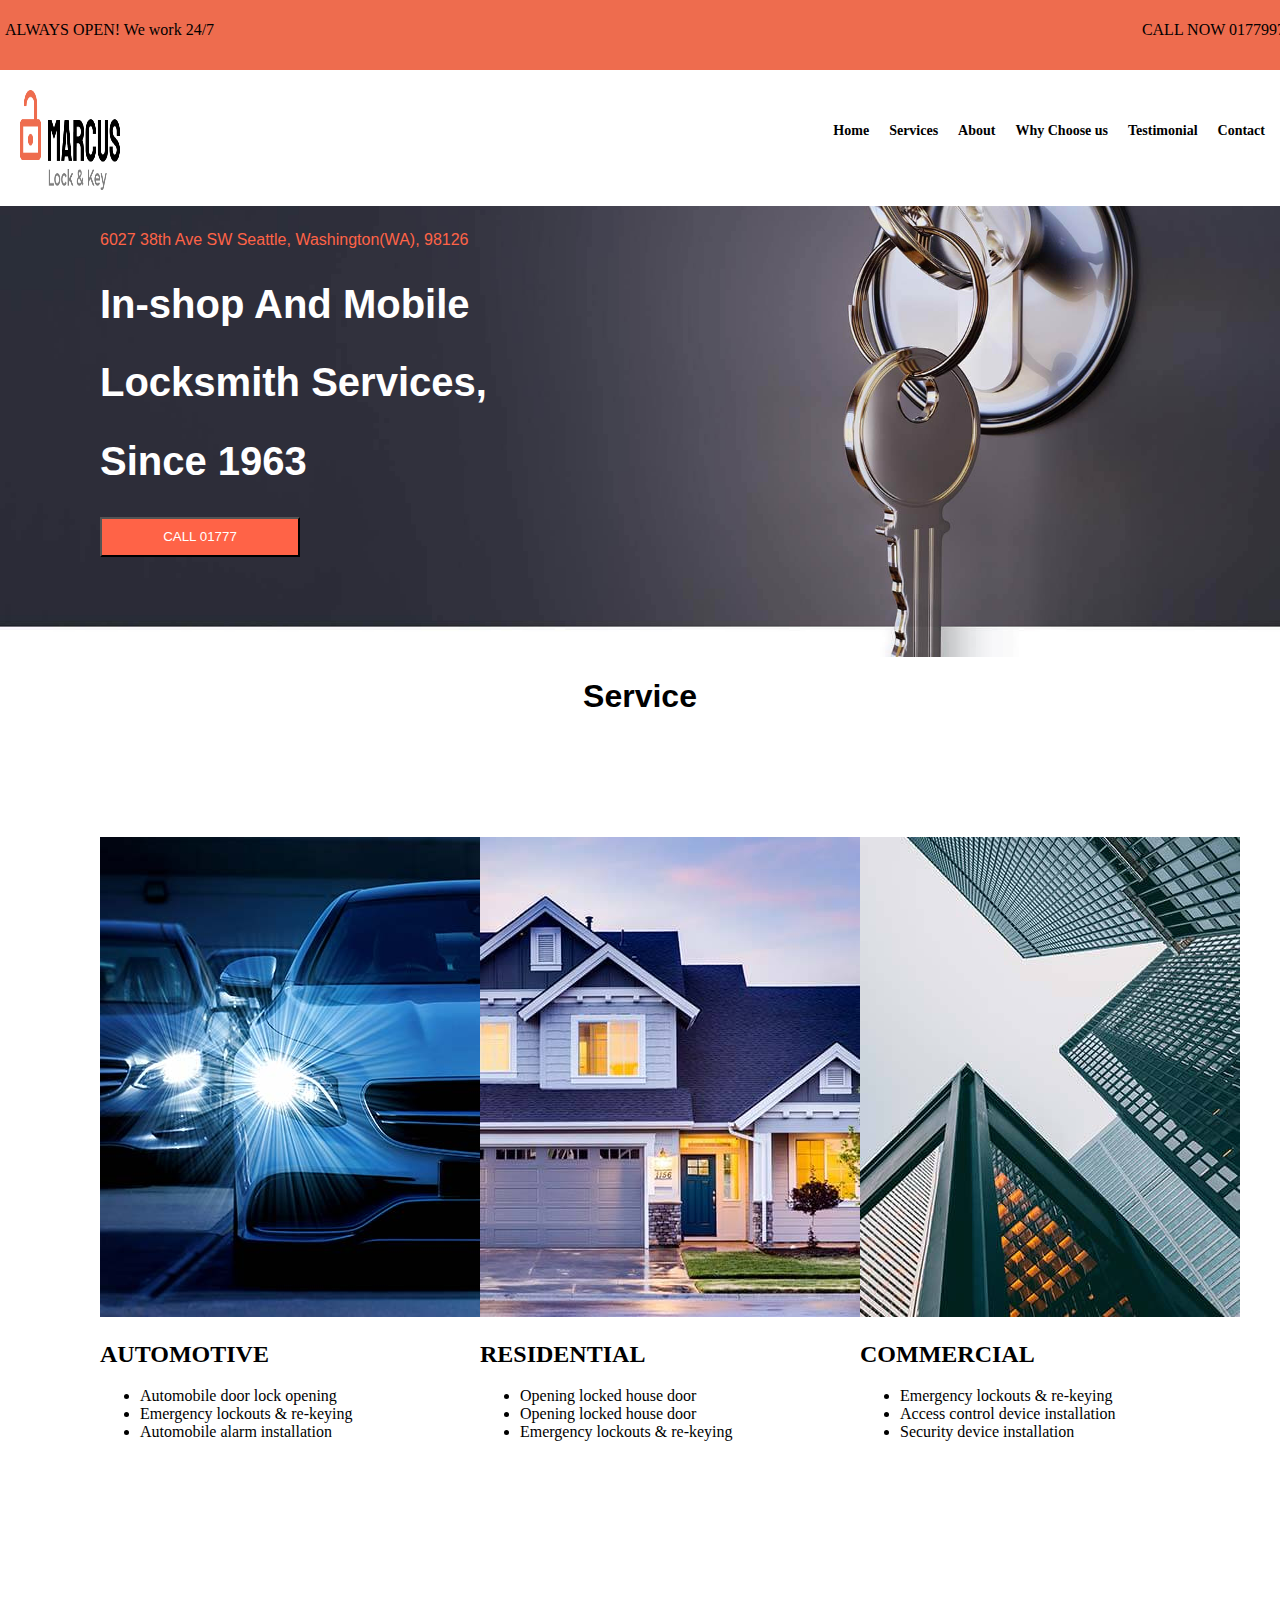
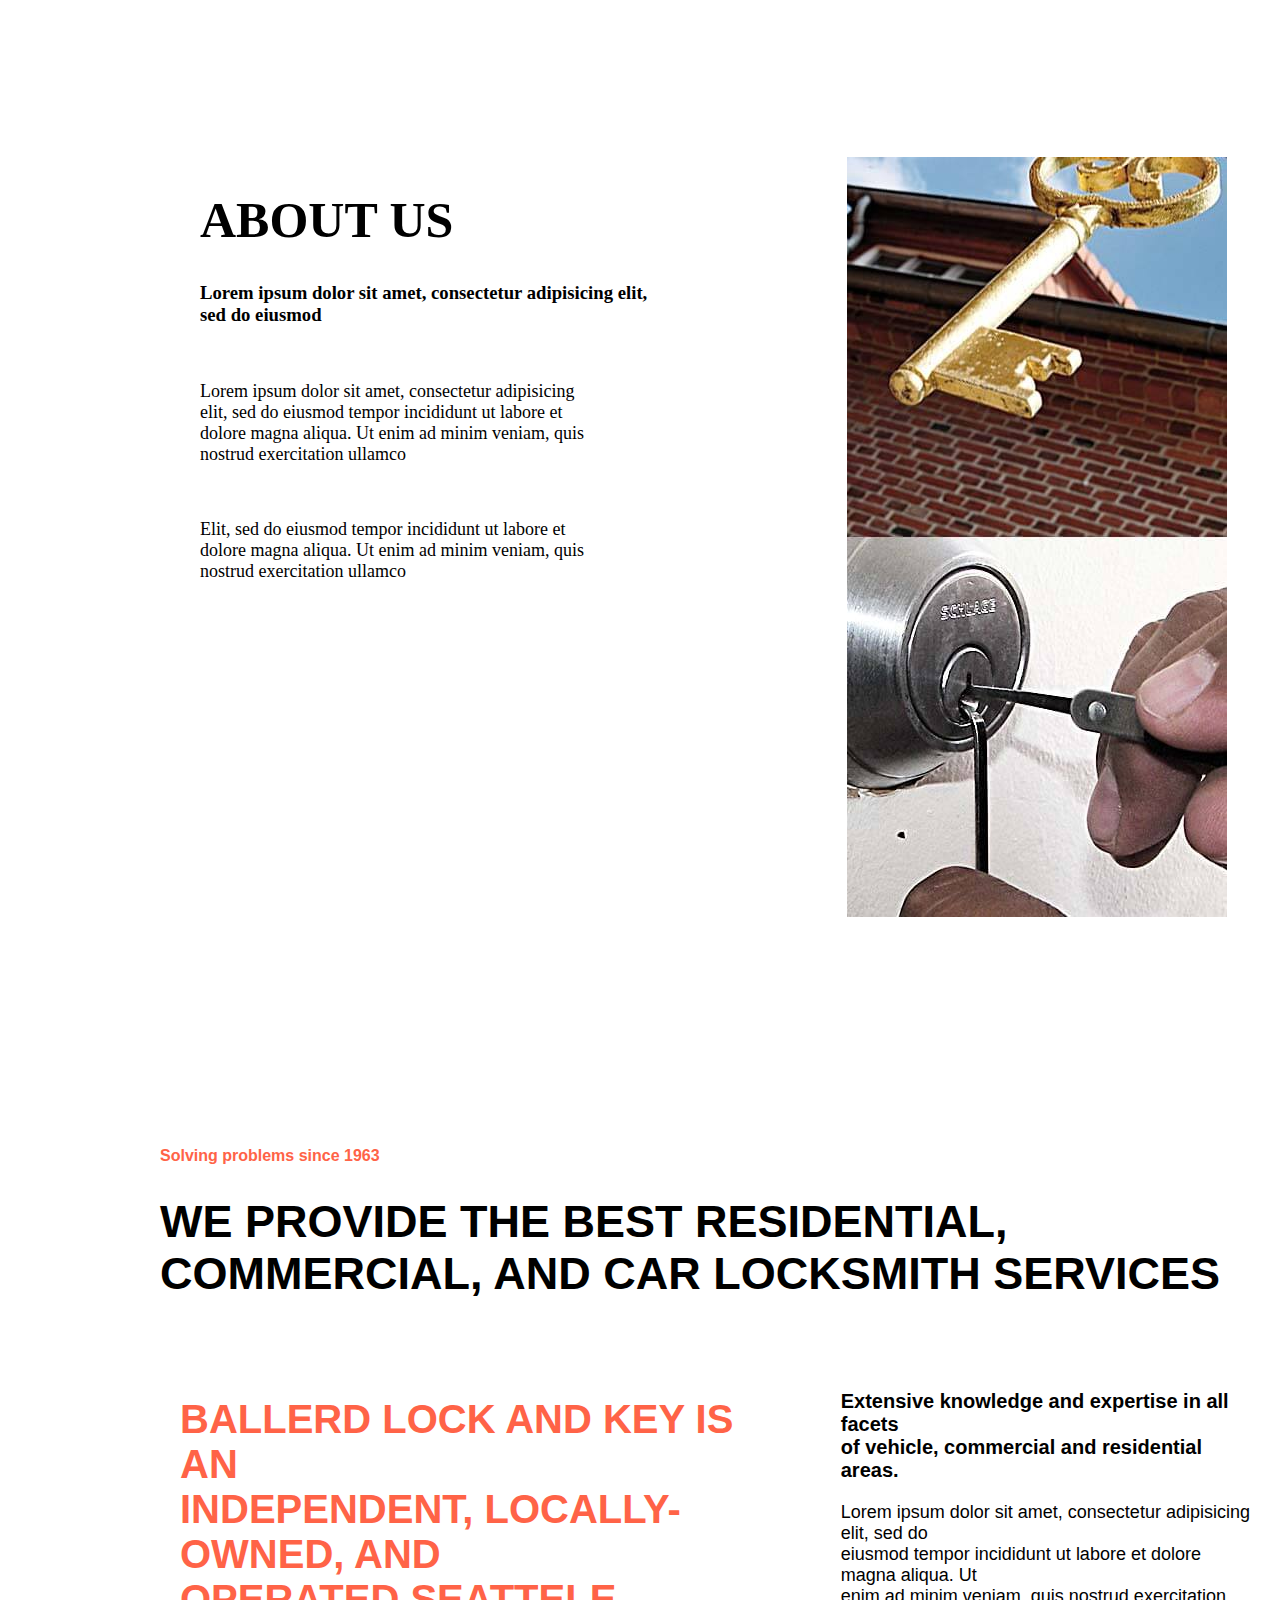
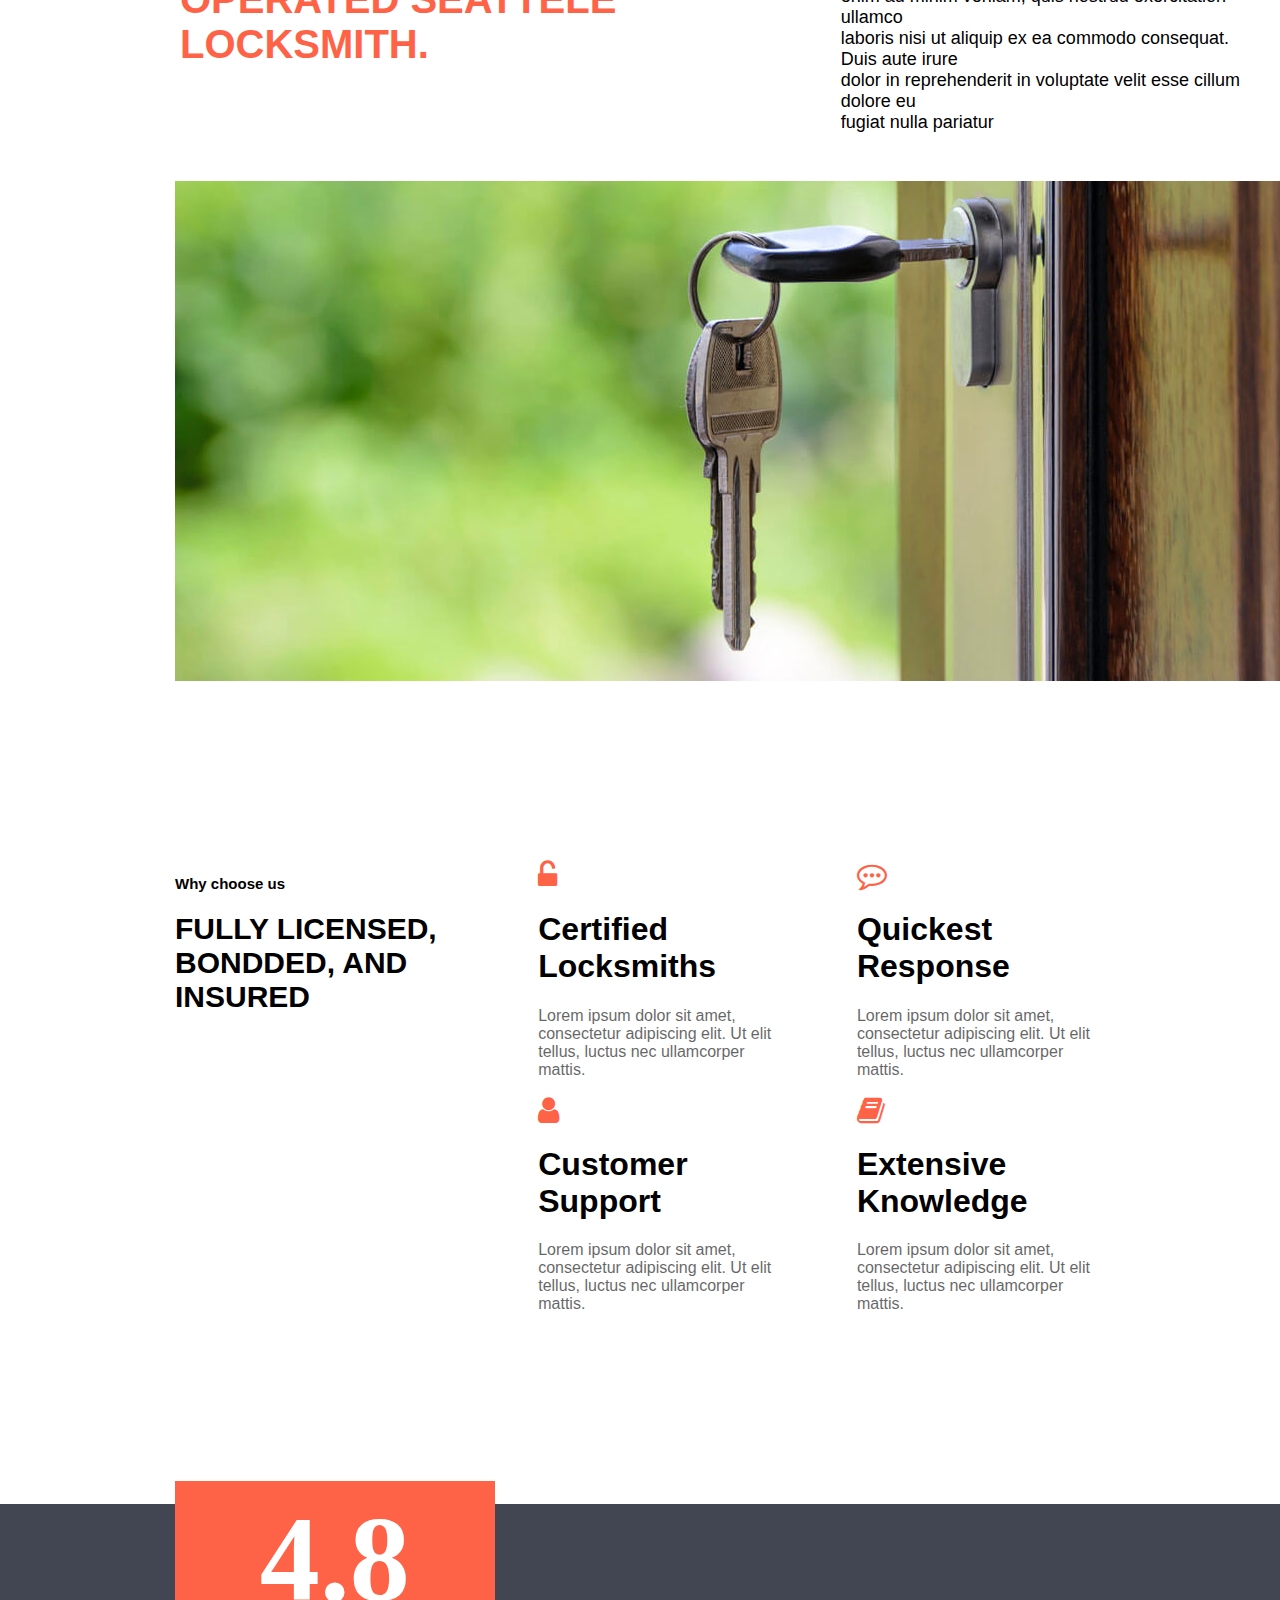
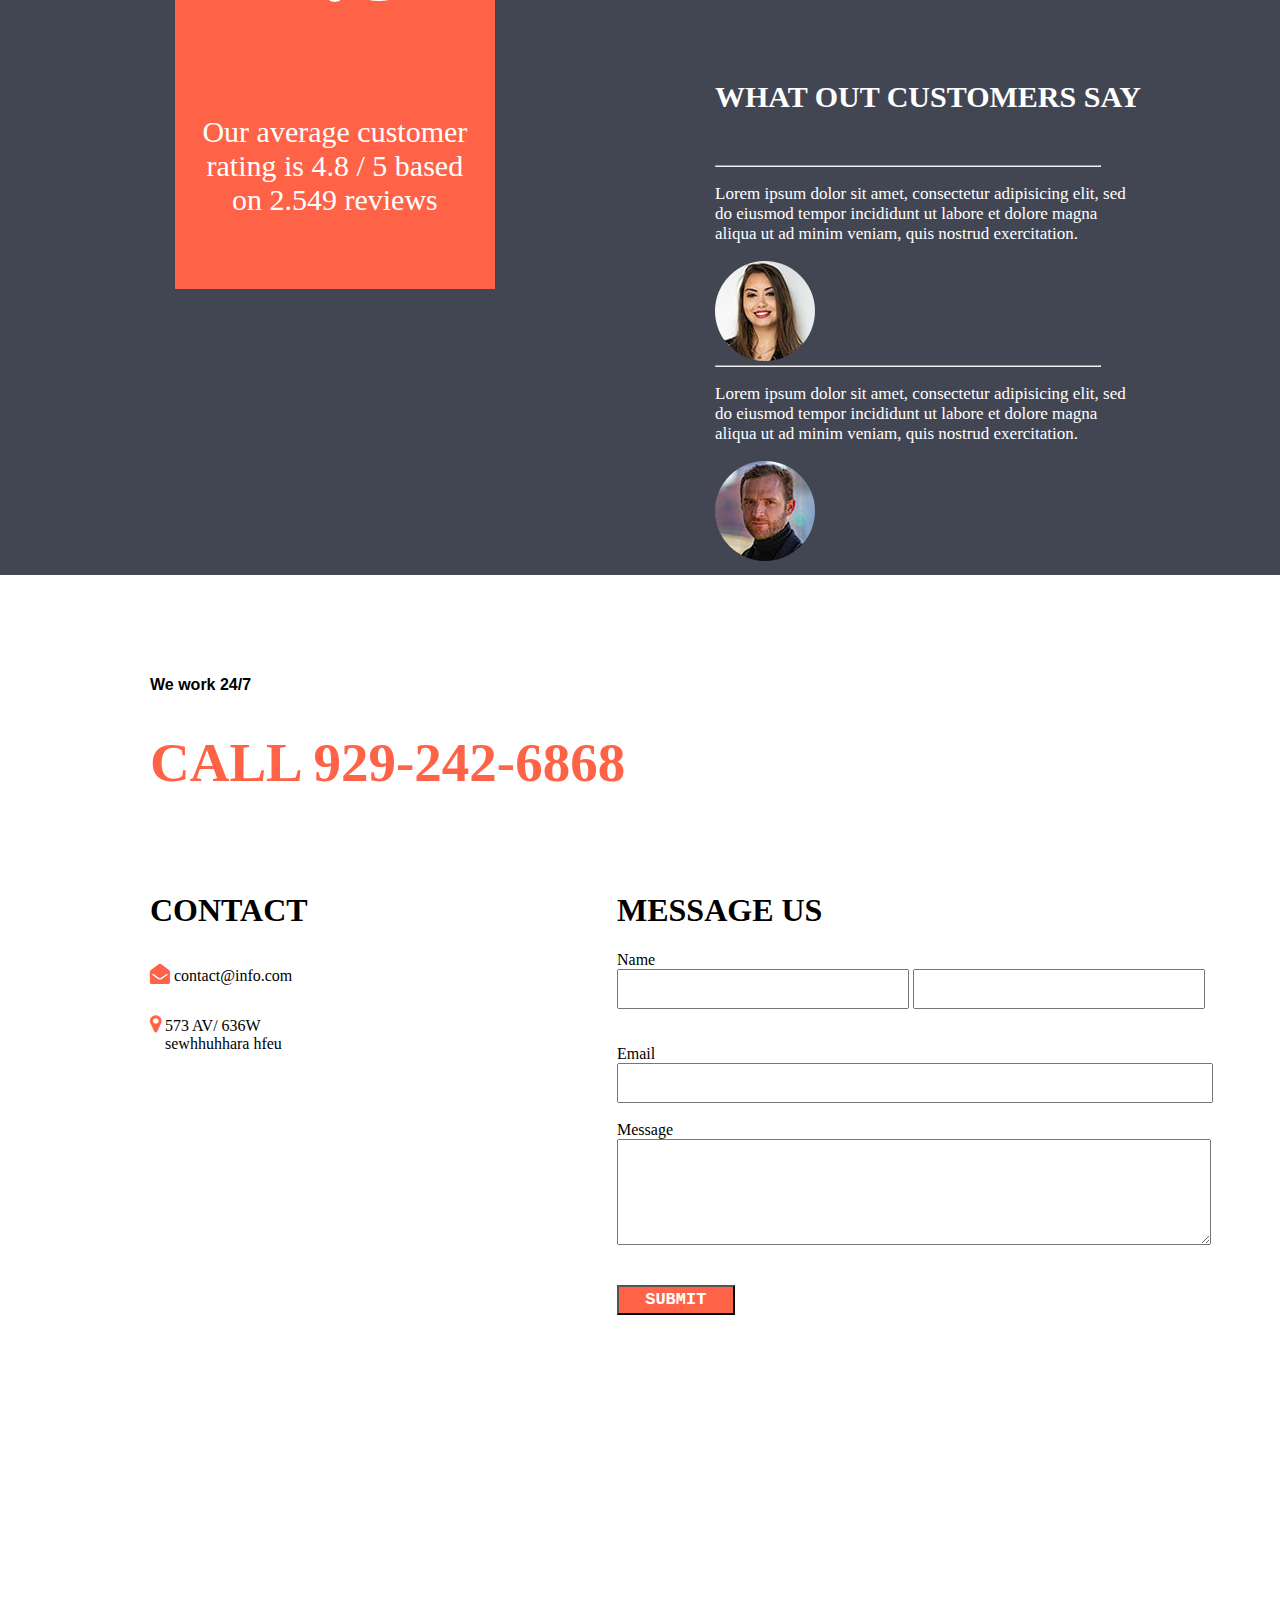
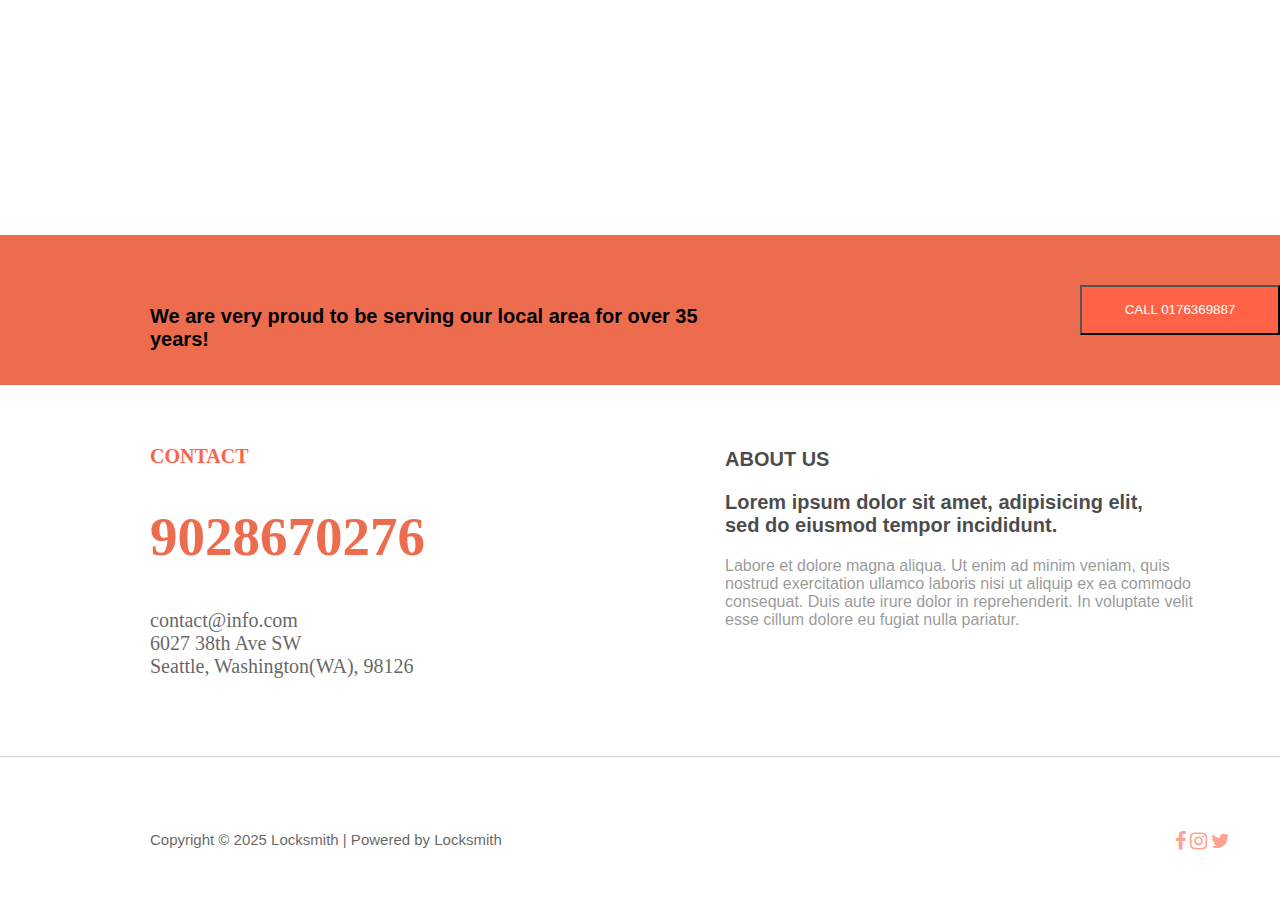
<file: index.html>
<!DOCTYPE html>
<html lang="en">
<head>
    <meta charset="UTF-8">
    <meta name="viewport" content="width=device-width, initial-scale=1.0">
    <link rel="stylesheet" href="css/style.css">
    <link rel="stylesheet" href="https://cdnjs.cloudflare.com/ajax/libs/font-awesome/4.7.0/css/font-awesome.min.css">
    <title>Locksmith</title>
</head>
<body>
     <section>
        <div class="header">
            <div class="header_left">
                <p>ALWAYS OPEN! We work 24/7</p>
            </div>
            <div class="header_right">
                <p>CALL NOW 0177997</p>
            </div>
        </div>
     </section>
     <section>
        <div class="nav_bar">
            <div class="logo">
                <img src="images/logo-retina-01-free-img.png" alt="logo">
            </div>
            <div class="menu">
                <ul>
                    <li><a href="">Home</a></li>
                    <li><a href="">Services</a></li>
                    <li><a href="">About</a></li>
                    <li><a href="">Why Choose us</a></li>
                    <li><a href="">Testimonial</a></li>
                    <li><a href="">Contact</a></li>
                </ul>
            </div>
        </div>
     </section>
     <section>
        <div class="banar">
            <p>6027 38th Ave SW
             Seattle, Washington(WA),
             98126</p>
            <h2>
                In-shop And Mobile
                 <h2>Locksmith Services,</h2>
                 <h2>Since 1963</h2>
            </h2>
            <div class="buton">
                <button>CALL 01777</button>
            </div>
        </div>
     </section>
     <section>
        <div class="service_title">
            <h1>Service</h1>
          </div> 
        <div class="service">
           
            
            <div class="service_one">
                
                <div class="service_one_image">
                    <img src="images/services-01.jpg">
                </div>
                <div class="service_one_text">
                 <h2> AUTOMOTIVE</h2>
                 <ul> 
                     <li>Automobile door lock opening</li>
                     <li> Emergency lockouts & re-keying</li>
                     <li> Automobile alarm installation</li>
                 </ul>
                </div>
            </div>
            <div class="service_two">
                <div class="service_two_image">
                    <img src="images/services-02.jpg">
                </div>
                <div class="service_two_text">
                 <h2> RESIDENTIAL</h2>
                 <ul> 
                     <li> Opening locked house door</li>
                     <li> Opening locked house door</li>
                     <li> Emergency lockouts & re-keying</li>
                 </ul>
                </div>
            </div>
            <div class="service_three">
                <div class="service_three_image">
                    <img src="images/services-03.jpg">
                </div>
                <div class="service_three_text">
                 <h2> COMMERCIAL</h2>
                 <ul> 
                     <li> Emergency lockouts & re-keying</li>
                     <li> Access control device installation</li>
                     <li> Security device installation</li>
                 </ul>
                </div>
            </div>	
          </div>
     </section>
     <section>
        <div class="about">
            <div class="left">
                <h1>ABOUT US</h1>
                <h3><span>Lorem ipsum dolor sit amet, consectetur adipisicing  elit, <br> sed do eiusmod</span></h4><br>
                <p>Lorem ipsum dolor sit amet, consectetur adipisicing <br> elit, sed do eiusmod tempor
                 incididunt ut labore et <br> dolore magna aliqua. Ut enim ad minim veniam,
                 quis <br> nostrud exercitation ullamco</p><br>
                 <p>Elit, sed do eiusmod tempor incididunt ut labore et <br> dolore magna aliqua. Ut enim ad minim veniam,
                 quis <br> nostrud exercitation ullamco</p>
            </div>
            <div class="right">
                <img src="images/about-img.jpg" alt="about">
            </div>
        </div>
     </section>
     <section>
        <div class="solving">
            <p>Solving problems since 1963</p>
            <h1>WE PROVIDE THE BEST RESIDENTIAL,<br> COMMERCIAL, AND CAR LOCKSMITH SERVICES</h1>
        </div>
     </section>
     <section class="a">
        <div class="super">
            <div class="super_left">
                <h1>BALLERD LOCK AND KEY IS AN <br> INDEPENDENT, LOCALLY-OWNED, AND <br> OPERATED SEATTELE LOCKSMITH.</h1>
            </div>
            <div class="super_right">
             <h3>Extensive knowledge and expertise in all facets <br> of vehicle, commercial and residential areas.</h3>
             <p>Lorem ipsum dolor sit amet, consectetur adipisicing elit, sed do <br> eiusmod tempor incididunt ut labore et dolore magna aliqua. Ut <br> enim ad minim veniam, quis nostrud exercitation ullamco <br> laboris nisi ut aliquip ex ea commodo consequat. Duis aute irure <br> dolor in reprehenderit in voluptate velit esse cillum dolore eu <br> fugiat nulla pariatur</p>
            </div>
        </div>
        <img src="images/about.jpg" alt="about">
     </section>
     <section>
        <div class="best">
            <div class="best_left">
                <p>Why choose us</p>
                <h1>FULLY LICENSED, <br> BONDDED, AND INSURED</h1>
            </div>
            <div class="best_mid">
                <i class="fa fa-unlock-alt" style="font-size:30px;color:tomato"></i>
                <h1>Certified Locksmiths</h1>
                <p>Lorem ipsum dolor sit amet,<br> consectetur adipiscing elit. Ut elit <br> tellus, luctus nec ullamcorper <br> mattis.</p>
                <i class="fa fa-user" style="font-size:30px;color:tomato"></i>
                <h1>Customer Support</h1>
                <p>Lorem ipsum dolor sit amet, <br> consectetur adipiscing elit. Ut elit <br> tellus, luctus nec ullamcorper <br> mattis.</p>
            </div>
            <div class="best_right">
                <i class="fa fa-commenting-o" style="font-size:30px;color:tomato"></i>
                <h1>Quickest Response</h1>
                <p>Lorem ipsum dolor sit amet,<br> consectetur adipiscing elit. Ut elit <br> tellus, luctus nec ullamcorper <br> mattis.</p>
                <i class="fa fa-book" style="font-size:30px;color:tomato"></i>
                <h1>Extensive Knowledge</h1>
                <p>Lorem ipsum dolor sit amet,<br> consectetur adipiscing elit. Ut elit <br> tellus, luctus nec ullamcorper <br> mattis.</p>
            </div>
        </div>
     </section>
     <section>
        <div class="custom">
           <div class="custom_left">
              <div class="custom_div">
                <h1>4.8</h1>
                <p>Our average customer <br> rating is 4.8 / 5 based <br> on 2.549 reviews</p>
              </div>
               
           </div>
           <div class="custom_right">
               <div class="custom_text">
               <h1>WHAT OUT CUSTOMERS SAY</h1>
               <hr style="    width: 68%;
               text-align: left;
               margin-left: 0%;
               margin-top: 9%;">
                <P>Lorem ipsum dolor sit amet, consectetur adipisicing elit, sed <br> do eiusmod tempor incididunt ut labore et dolore magna <br> aliqua ut ad minim veniam, quis nostrud exercitation.</P>
                <img src="images/testimonial.jpg" alt="p">
                <hr style="    width: 68%;
               text-align: left;
               margin-left: 0%;
               margin-top: 0%;">
                <p>Lorem ipsum dolor sit amet, consectetur adipisicing elit, sed <br> do eiusmod tempor incididunt ut labore et dolore magna <br> aliqua ut ad minim veniam, quis nostrud exercitation.</p>
                <img src="images/testimonial-12.jpg" alt="p">
                </div>
                
           </div>
        </div>
     </section>
     <section>
        <div class="call">
          <p>We work 24/7</p>
          <h1>CALL 929-242-6868</h1>
        </div>
     </section>
     <section>
        <div class="form">
            <div class="form_left">
                <h1>CONTACT</h1>
                <div class="form_left0">
                    <i class="fa fa-envelope-open" style="font-size:20px;color:tomato"></i> &nbsp
                    <P>contact@info.com</P>
                </div>
                <div class="form_left0">
                    <i class="fa fa-map-marker" style="font-size:20px;color:tomato"></i> &nbsp
                    <p>573 AV/ 636W <br> sewhhuhhara hfeu</p>
                </div>
            </div>
            <div class="form_right">
                <h1>MESSAGE US</h1>
                <form>
                    <label for="fname">Name</label>
                    <div class="fullname">
                       
                    <input type="text" class="fname" name="firstname"> &nbsp; <input type="text" class="lname" name="lastnem">
                    </div>
                    
                     <br><br>
                    <label for="lname">Email</label><br>
                    <input type="text" class="email" name="lastname"><br><br>
                    <label for="fname">Message</label><br>
                    <textarea name="" id="" class="message"></textarea>
                </form>
                <br><br>
                   <button class="form_buton">SUBMIT</button>
            </div>
        </div>
     </section>

     <div class="mapouter">
        <div class="gmap_canvas">
            <iframe class="gmap_iframe" frameborder="0" scrolling="no" marginheight="0" marginwidth="0" src="https://maps.google.com/maps?width=600&amp;height=400&amp;hl=en&amp;q=dhanmondi 6A&amp;t=&amp;z=14&amp;ie=UTF8&amp;iwloc=B&amp;output=embed">

            </iframe>
            <a href="https://sprunkin.com/">Sprunki Game</a></div>
            <style>
           

            </style>
        </div>

     <section>
        <div class="aria">
           <div class="aria_left">
            <p>We are very proud to be serving our local area for over 35 years!</p>
           </div>
            <div class="aria_right">
                <button>CALL 0176369887</button>
            </div>
        </div>
     </section>
     <section>
        <div class="contact">
            <div class="contact_left">
                <p style="color: tomato; font-family: fantasy; font-weight: bold; opacity: 1;">CONTACT</p>
                <h1>9028670276</h1>
                <p>contact@info.com <br>
                   6027 38th Ave SW <br>
                   Seattle, Washington(WA), 98126</p>
            </div>
            <div class="contact_right">
                <h1>ABOUT US</h1>
                <p style="font-family: sans-serif; font-weight: bold; font-size: 20px; opacity: 0.7;">Lorem ipsum dolor sit amet, adipisicing elit, <br> sed do eiusmod tempor incididunt.
                <p>Labore et dolore magna aliqua. Ut enim ad minim veniam, quis <br> nostrud exercitation ullamco laboris nisi ut aliquip ex ea commodo <br> consequat. Duis aute irure dolor in reprehenderit. In voluptate velit <br> esse cillum dolore eu fugiat nulla pariatur.</p>
            </div>
        </div>
     </section>
     <hr style="opacity: 0.4;">
     <section>
        <div class="footer">
            <div class="footer_left">
                <p>Copyright © 2025 Locksmith | Powered by Locksmith</p>
            </div>
            <div class="footer_right">
                <i class="fa fa-facebook-f" style="font-size:20px;color:tomato"></i>
                <i class="fa fa-instagram" style="font-size:20px;color:tomato"></i>
                <i class="fa fa-twitter" style="font-size:20px;color:tomato "></i>
           </div>
        </div>
     </section>

</body>
</html>
</file>
<file: css/style.css>
body{
    font-family: 'Times New Roman', Times, serif;
    padding: 0px;
    margin: 0px;
}
.header{
    width: 100%;
    height: 60px;
    background: #EE6C4E;
    color:black;
    padding: 5px;
    display: flex;
    justify-content: space-between;
}
.header_left{
    width: 50%;
    height: auto;
  
}

.header_right{
    width: 50%;
    height: auto;
    
    text-align: right;
}
.nav_bar{
    width: 100%;
    height: 100px;
    background: white;
    padding: 10px;
    display: flex;
    justify-content: space-between;
}
.logo{
    width: 100%;
    height: auto;
    padding: 10px;
}
.logo img{
    width: 100px;
    height: 100px;
}
.menu{
    width: 100%;
    height: auto;
    padding: 10px;
}
.menu ul{
    display: flex;
    padding: 5px;
    list-style-type: none;
    float: right;
}
.menu li{
    padding: 10px;
    display: inline;
    text-align: right;
}
.menu a{
    text-decoration: none;
    color: black;
    font-weight: bold;
    font-size: 14px;
}
.banar{
    background-image: url("../images/bg-01-free-img.jpg");
    height: 200%;
    background-position: center;
    background-repeat: no-repeat;
    background-size: cover;
}
.banar p{
    padding-left: 100px;
    padding-top: 25px;
    font-family: Arial;
    color: tomato;
}
.banar h2{
    font-size: 40px;
    padding-left: 100px;
    font-family: arial;
    color: white;
}
.buton{
    margin-left: 100px;
    padding-bottom: 100px;
}
.buton button{
    background: tomato;
    color: white;
    width: 200px;
    height: 40px;
}
.service{
    display: flex;
    padding: 100px;
    background: white;
}
.service_title h1{
    font-family: arial;
    text-align: center;
}
.about{
    display: flex;
    padding: 100px;
    background: white;
    width: 100%;
    height: auto;
}
.left{
    padding: 100px 100px;
}
.left h1{
    font-size: 50px;
}
.left p{
    font-size: 18px;
}
.right{
    padding: 100px;
}
.solving{
    padding: 10px;
    background: white;
}
.solving p{
    color: tomato;
    padding-left: 150px;
    font-weight: bold;
    font-size: 16px;
    font-family: arial;
   }
.solving h1{
    font-weight: bold;
    font-size: 45px;
    padding-left: 150px;
    font-family:  'Montserrat', sans-serif
}
.super{
    display: flex;
    padding: 30px;
}
.super_left{
    padding-left: 150px;
    font-size: 20px;
    font-family: Arial;
    color: tomato;
}
.super_right{
    padding-left: 50px;
}
.super_right h3{
    font-size: 20px;
    font-family: arial;
}
.super_right p{
    font-size: 18px;
    font-family: arial; 
}
.a img{
    padding-left: 175px; 
}
.best{
    display: flex;
    padding: 175px;
}
.best_left{
    padding-right: 80px;
}
.best_left p{
    font-weight: bold;
    font-family: sans-serif;
    font-size: 15px;
}
.best_left h1{
    font-size: 30px;
    font-weight: bold;
    font-family: arial;
}
.best_mid{
    padding-right: 80px;
}
.best_mid h1{
    font-weight: bold;
    font-family: arial;
}
.best_mid p{
    font-family: arial;
    opacity: 0.6;
}
.best_right h1{
   font-weight: bold;
   font-family: arial;
}
.best_right p{
    font-family: arial;
    opacity: 0.6;
}
.custom{
   display: flex;
   background:rgb(66, 70, 83);
   padding-top: 50px;
}
.custom_left{
    
    width: 50%;
    height: 600px;
}
.custom_right{
    padding-left: 150px;
    padding-top: 10px;
    padding-bottom: 10px;
    width: 50%;
}
.custom_div{
    width: 53%;
    height: 388px;
    background: tomato;
    color: white;
    padding: 10px;
    margin-top: -13%;
    margin-left: 31%;
    text-align: center;
}

.custom_div h1{
    font-size: 120px;
    margin:0px
}

.custom_div p{
    font-size: 30px;
    margin-top: 28.7%;
    font-family: fantasy;
}

.custom_text{
    margin-top: 20.5%;
    color: #ffffff;
}

.custom_text h1{
    font-size: 30px;
    font-weight: bold;
    font-family: none;
}

.custom_text p{
    font-size: 17px;
    text-align: justify;
    font-family: cursive;
}
.custom_text img{
    border-radius: 55%;
}
.call{
    padding-left: 150px;
    padding-top: 50px;
    padding-bottom: 40px;
}
.call p{
    font-weight: bold;
    font-family:  sans-serif;
    padding-top: 35px;
    text-align: justify;
}
.call h1{
    font-size: 55px;
    color: tomato;
    font-family: fantasy;
}
.form{
    display: flex;
    padding-left: 150px;
    padding-bottom: 100px;
}
.form_left{
    width: 40%;
    padding-right: 75px;
}
.form_left0{
    display: flex
;
    flex-direction: row;
    flex-wrap: wrap;
    align-content: stretch;
    align-items: baseline;
}
.form_right{
    width: 60%;
    padding-right: 75px;
}
.fname{
    width: 50%;
    height: 34px;
}
.lname{
    width: 50%;
    height: 34px;
}
.email{
    width: 100%;
    height: 34px;
}
.message{
    width: 100%;
    height: 100px;
}
.form_right button{
    width: 20%;
    height: 30px;
    background: tomato;
    color: white;
    font-weight: bolder;
    font-size: 17px;
    font-family: monospace;
}
.fullname{
    display: flex;
    justify-content: space-between;
}
.aria{
    display: flex;
    width: 100%;
    height: 150px;
    background: #EE6C4E;
}
.aria_left p{
   padding-top: 50px;
   padding-bottom: 60px;
   padding-left: 150px;
   padding-right: 50px;
   font-size: 20px;
   font-weight: bold;
   font-family: arial;
}
.aria_right{
    width: 200px;
    height: 100px;
    padding-top: 50px;
    padding-left: 300px;
}
.aria_right button{
    width: 200px;
    height: 50px;
    background: tomato;
    color:white;
    font-family: arial;
}
.contact{
    display: flex;
    padding: 50px
}
.contact_left{
    padding-left: 100px;
}
.contact_left h1{
    font-family: fantasy;
    font-size: bold;
    font-size: 55px;
    color: #EE6C4E;
}
.contact_left p{
    font-size: 20px;
    padding-top: 5px;
    opacity: 0.6;
    margin-top: 5px;
}
.contact_right{
    padding-left: 300px;
}
.contact_right h1{
    font-family: arial;
    font-weight: bold;
    font-size: 20px;
    opacity: 0.7;
}
.contact_right p{
    font-family: sans-serif;
    opacity: 0.4
}
.mapouter{position:relative;
    text-align:right;
    width:100%;height:400px;
    padding: 5px;
    margin: 5px;
}
.gmap_canvas {overflow:hidden;
            background:none!important;
                width:100%;
                height:400px;}
.gmap_iframe {width:100%!important;
                height:400px!important;}
.footer{
    display: flex;
}
.footer_left{
    padding: 50px;
    padding-left: 150px;
    font-size: 15px;
    font-family: arial;
    opacity: 0.6;
    width: 50%;
}

.footer_right{
    padding: 50px;
    padding-left: 150px;
    font-size: 15px;
    font-family: arial;
    opacity: 0.6;
    width: 50%;
    text-align: right;
    margin-top: 15px;
}
</file>
